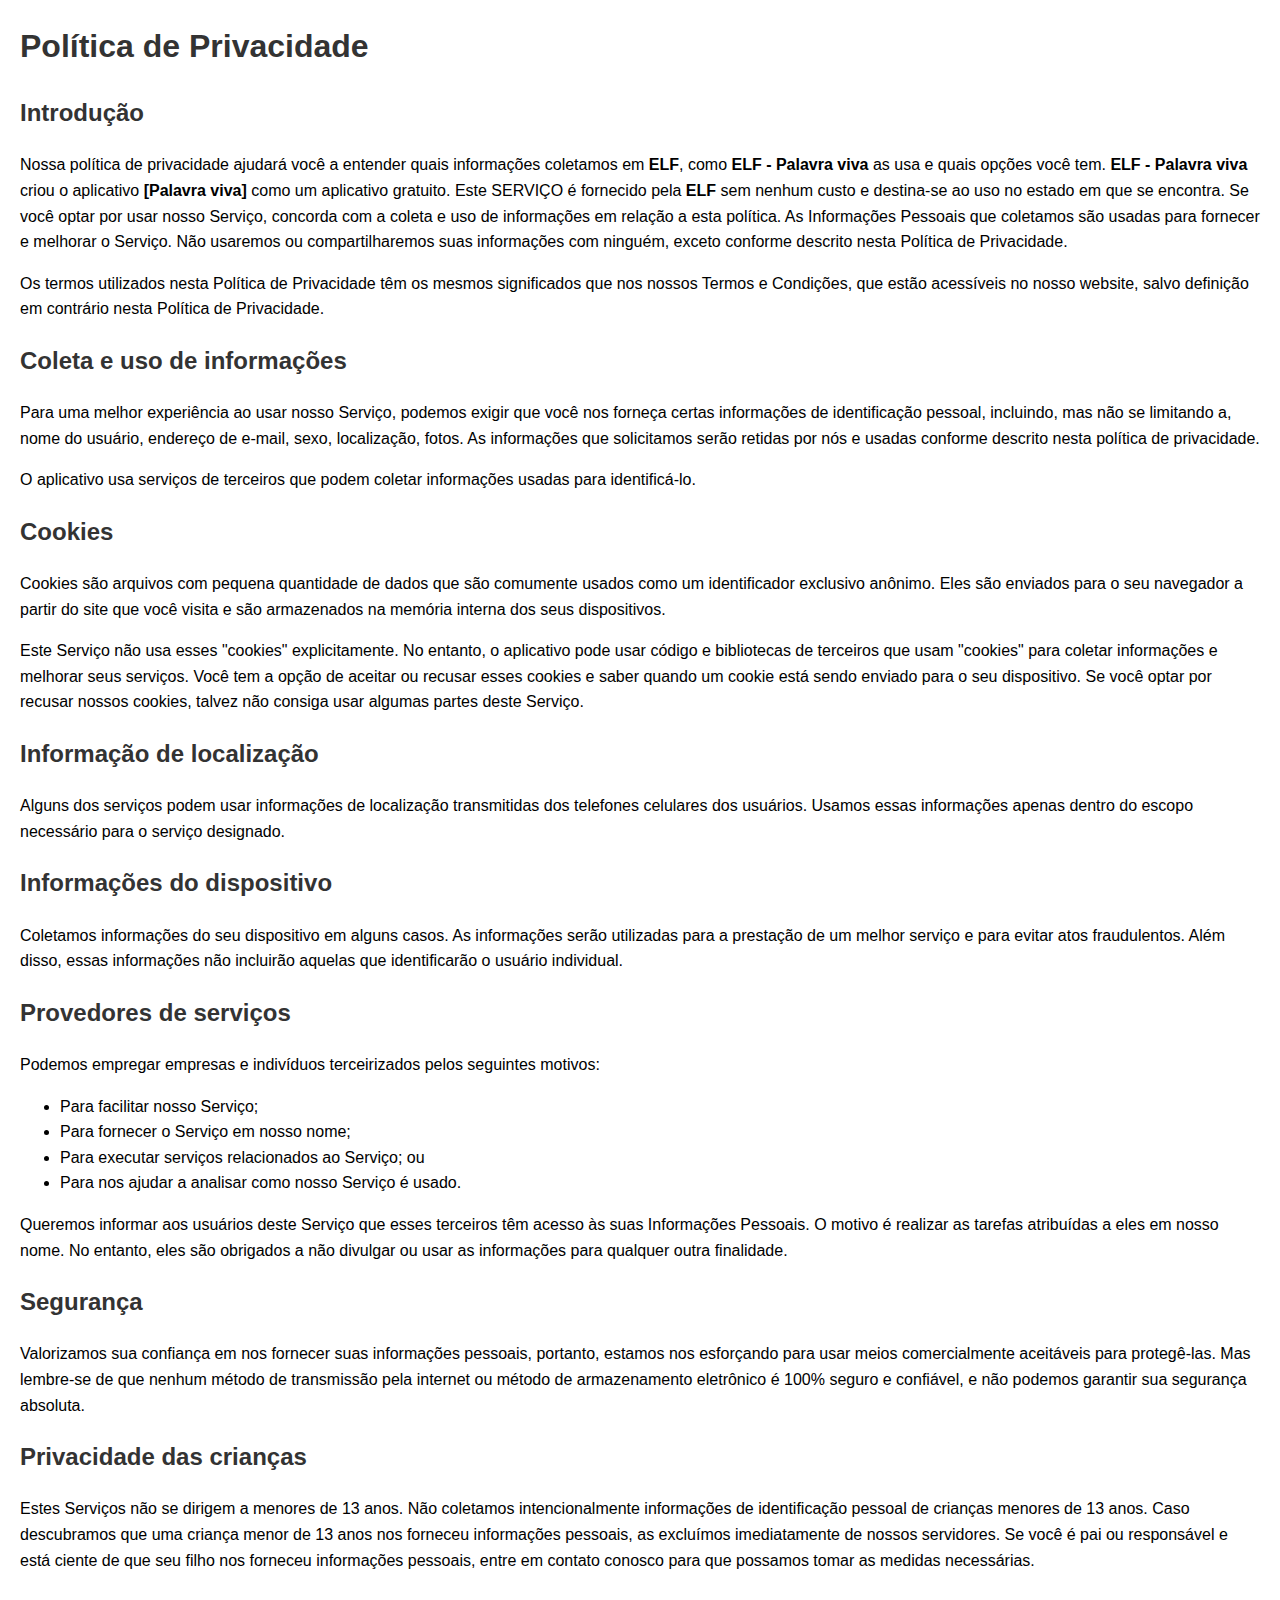
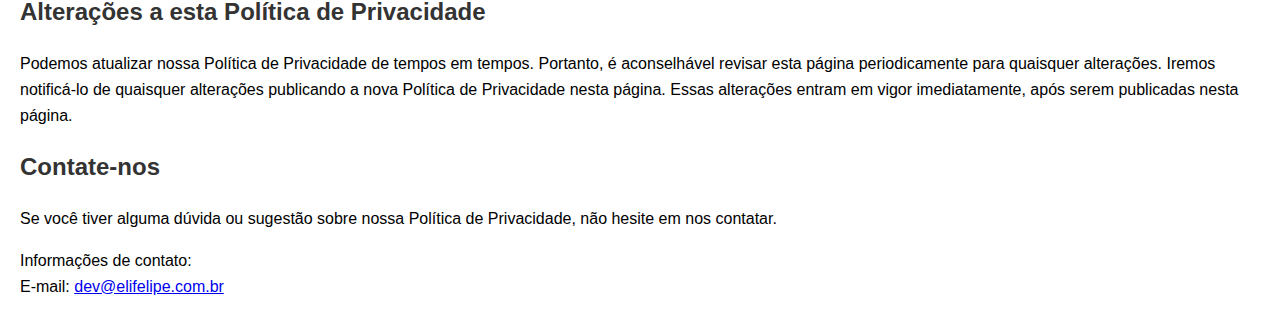
<file: Privacidade-Palavraviva/index.html>
<!DOCTYPE html>
<html lang="pt-BR">
<head>
    <meta charset="UTF-8">
    <meta name="viewport" content="width=device-width, initial-scale=1.0">
    <title>Política de Privacidade</title>
    <style>
        body {
            font-family: Arial, sans-serif;
            line-height: 1.6;
            margin: 20px;
        }
        h1, h2, h3 {
            color: #333;
        }
        p {
            margin-bottom: 15px;
        }
    </style>
</head>
<body>

    <h1>Política de Privacidade</h1>

    <h2>Introdução</h2>
    <p>
        Nossa política de privacidade ajudará você a entender quais informações coletamos em <strong>ELF</strong>, como <strong>ELF - Palavra viva</strong> as usa e quais opções você tem. <strong>ELF - Palavra viva</strong> criou o aplicativo <strong>[Palavra viva]</strong> como um aplicativo gratuito. Este SERVIÇO é fornecido pela <strong>ELF</strong> sem nenhum custo e destina-se ao uso no estado em que se encontra. Se você optar por usar nosso Serviço, concorda com a coleta e uso de informações em relação a esta política. As Informações Pessoais que coletamos são usadas para fornecer e melhorar o Serviço. Não usaremos ou compartilharemos suas informações com ninguém, exceto conforme descrito nesta Política de Privacidade.
    </p>
    <p>
        Os termos utilizados nesta Política de Privacidade têm os mesmos significados que nos nossos Termos e Condições, que estão acessíveis no nosso website, salvo definição em contrário nesta Política de Privacidade.
    </p>

    <h2>Coleta e uso de informações</h2>
    <p>
        Para uma melhor experiência ao usar nosso Serviço, podemos exigir que você nos forneça certas informações de identificação pessoal, incluindo, mas não se limitando a, nome do usuário, endereço de e-mail, sexo, localização, fotos. As informações que solicitamos serão retidas por nós e usadas conforme descrito nesta política de privacidade.
    </p>
    <p>
        O aplicativo usa serviços de terceiros que podem coletar informações usadas para identificá-lo.
    </p>

    <h2>Cookies</h2>
    <p>
        Cookies são arquivos com pequena quantidade de dados que são comumente usados como um identificador exclusivo anônimo. Eles são enviados para o seu navegador a partir do site que você visita e são armazenados na memória interna dos seus dispositivos.
    </p>
    <p>
        Este Serviço não usa esses "cookies" explicitamente. No entanto, o aplicativo pode usar código e bibliotecas de terceiros que usam "cookies" para coletar informações e melhorar seus serviços. Você tem a opção de aceitar ou recusar esses cookies e saber quando um cookie está sendo enviado para o seu dispositivo. Se você optar por recusar nossos cookies, talvez não consiga usar algumas partes deste Serviço.
    </p>

    <h2>Informação de localização</h2>
    <p>
        Alguns dos serviços podem usar informações de localização transmitidas dos telefones celulares dos usuários. Usamos essas informações apenas dentro do escopo necessário para o serviço designado.
    </p>

    <h2>Informações do dispositivo</h2>
    <p>
        Coletamos informações do seu dispositivo em alguns casos. As informações serão utilizadas para a prestação de um melhor serviço e para evitar atos fraudulentos. Além disso, essas informações não incluirão aquelas que identificarão o usuário individual.
    </p>

    <h2>Provedores de serviços</h2>
    <p>
        Podemos empregar empresas e indivíduos terceirizados pelos seguintes motivos:
    </p>
    <ul>
        <li>Para facilitar nosso Serviço;</li>
        <li>Para fornecer o Serviço em nosso nome;</li>
        <li>Para executar serviços relacionados ao Serviço; ou</li>
        <li>Para nos ajudar a analisar como nosso Serviço é usado.</li>
    </ul>
    <p>
        Queremos informar aos usuários deste Serviço que esses terceiros têm acesso às suas Informações Pessoais. O motivo é realizar as tarefas atribuídas a eles em nosso nome. No entanto, eles são obrigados a não divulgar ou usar as informações para qualquer outra finalidade.
    </p>

    <h2>Segurança</h2>
    <p>
        Valorizamos sua confiança em nos fornecer suas informações pessoais, portanto, estamos nos esforçando para usar meios comercialmente aceitáveis para protegê-las. Mas lembre-se de que nenhum método de transmissão pela internet ou método de armazenamento eletrônico é 100% seguro e confiável, e não podemos garantir sua segurança absoluta.
    </p>

    <h2>Privacidade das crianças</h2>
    <p>
        Estes Serviços não se dirigem a menores de 13 anos. Não coletamos intencionalmente informações de identificação pessoal de crianças menores de 13 anos. Caso descubramos que uma criança menor de 13 anos nos forneceu informações pessoais, as excluímos imediatamente de nossos servidores. Se você é pai ou responsável e está ciente de que seu filho nos forneceu informações pessoais, entre em contato conosco para que possamos tomar as medidas necessárias.
    </p>

    <h2>Alterações a esta Política de Privacidade</h2>
    <p>
        Podemos atualizar nossa Política de Privacidade de tempos em tempos. Portanto, é aconselhável revisar esta página periodicamente para quaisquer alterações. Iremos notificá-lo de quaisquer alterações publicando a nova Política de Privacidade nesta página. Essas alterações entram em vigor imediatamente, após serem publicadas nesta página.
    </p>

    <h2>Contate-nos</h2>
    <p>
        Se você tiver alguma dúvida ou sugestão sobre nossa Política de Privacidade, não hesite em nos contatar.
    </p>
    <p>
        Informações de contato:<br>
        E-mail: <a href="dev@elifelipe.com.br">dev@elifelipe.com.br</a>
    </p>

</body>
</html>
</file>
